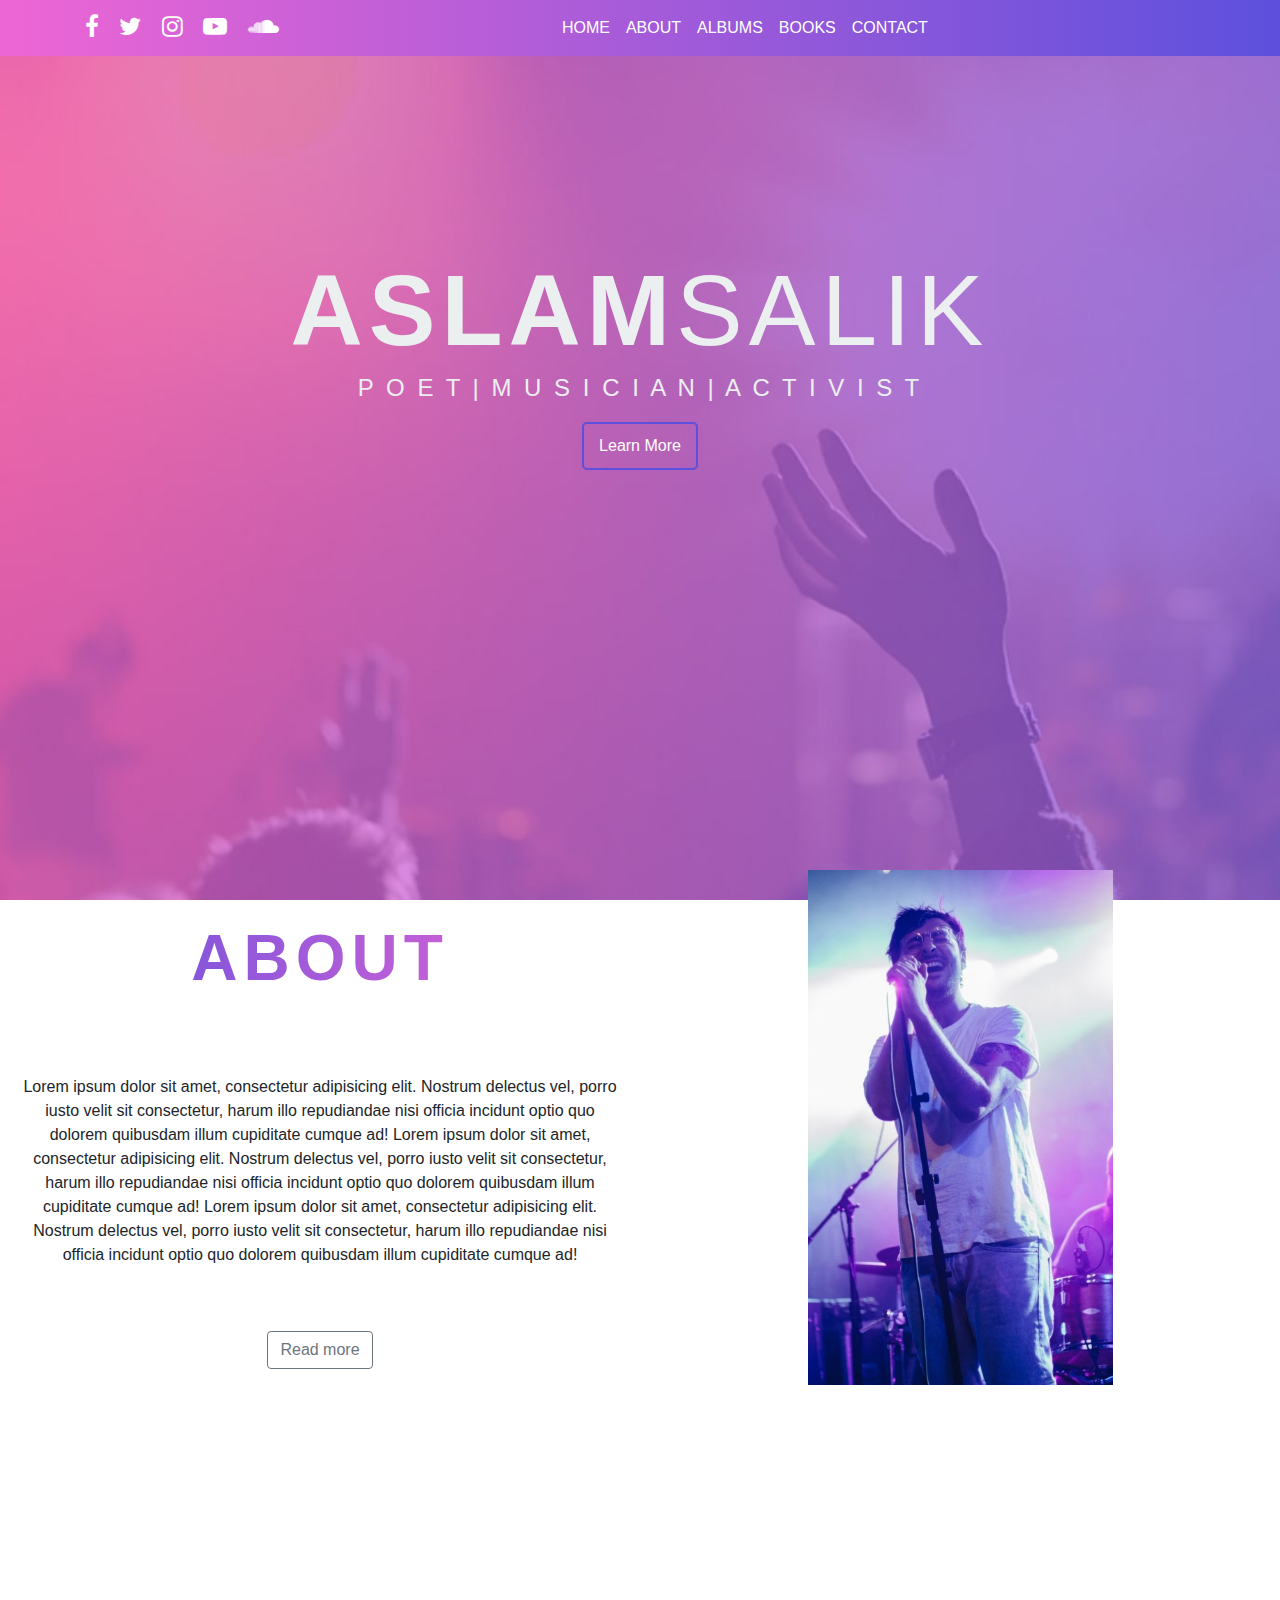
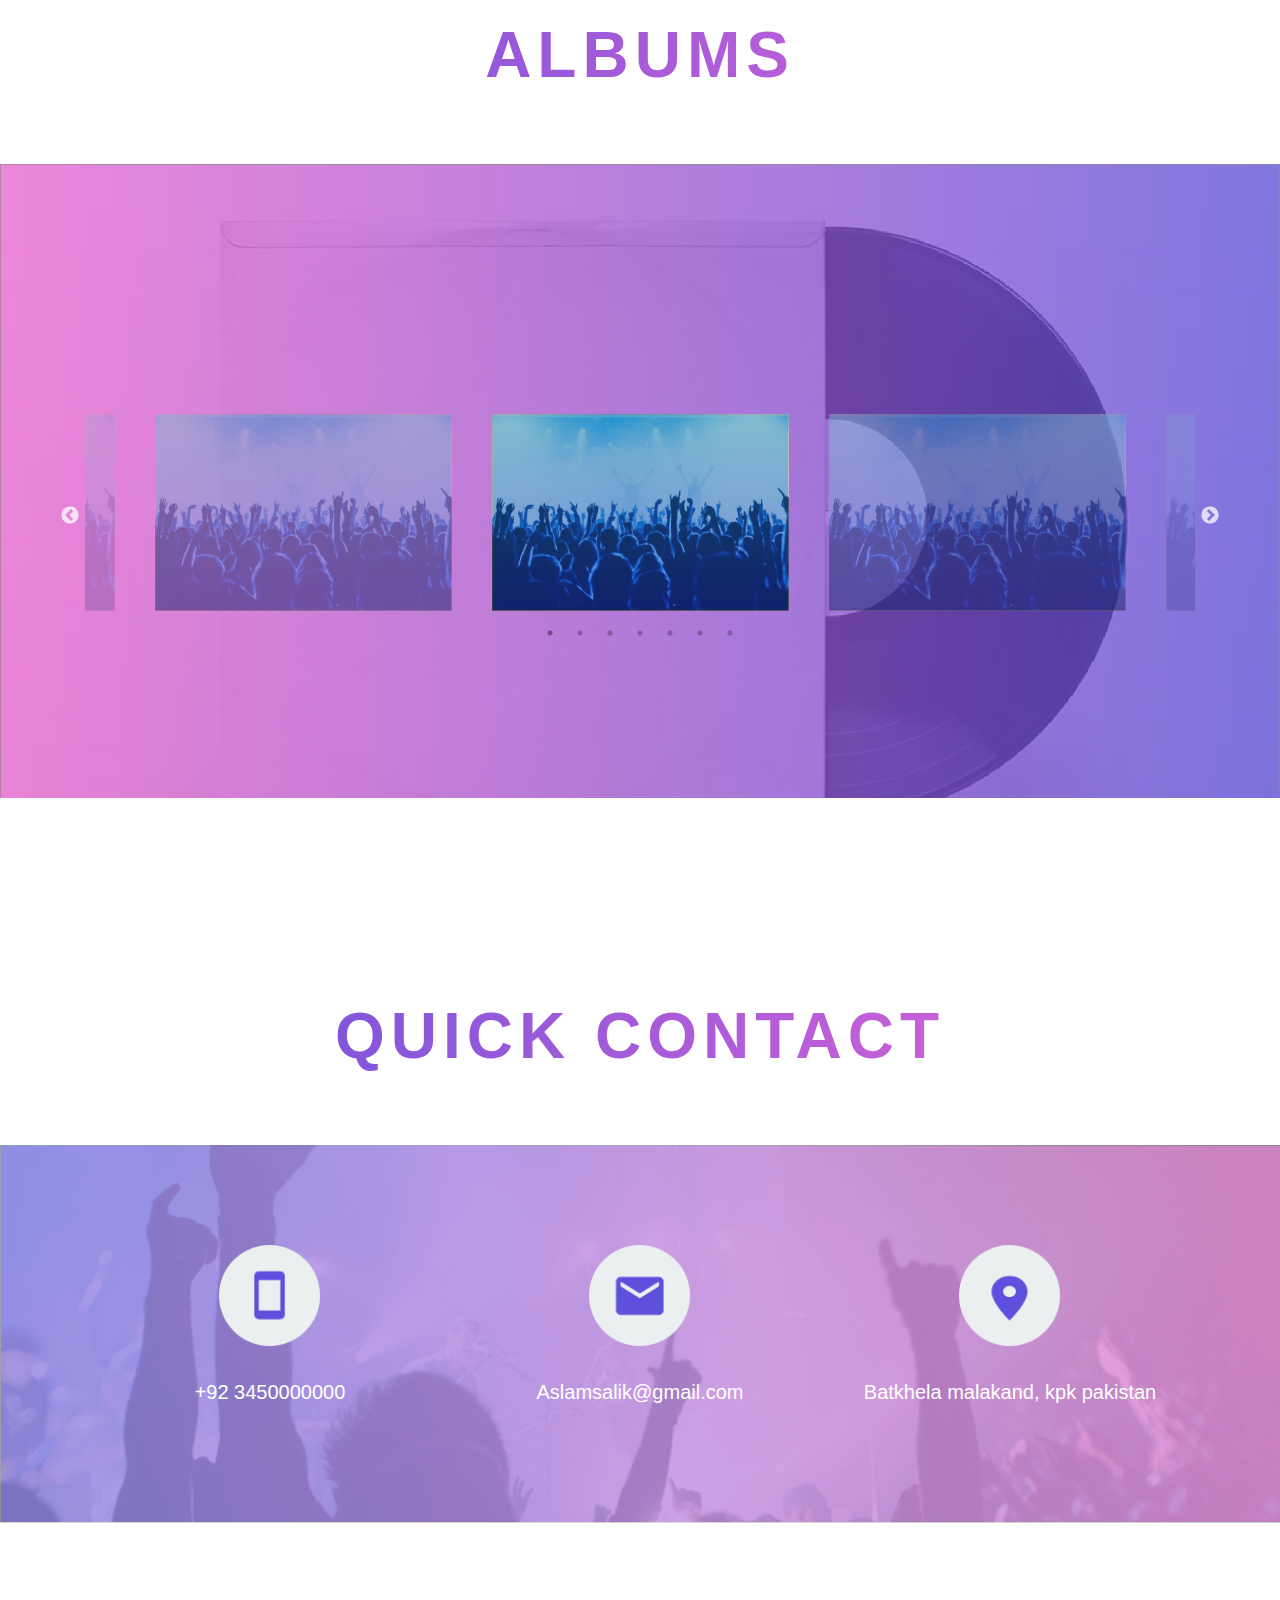
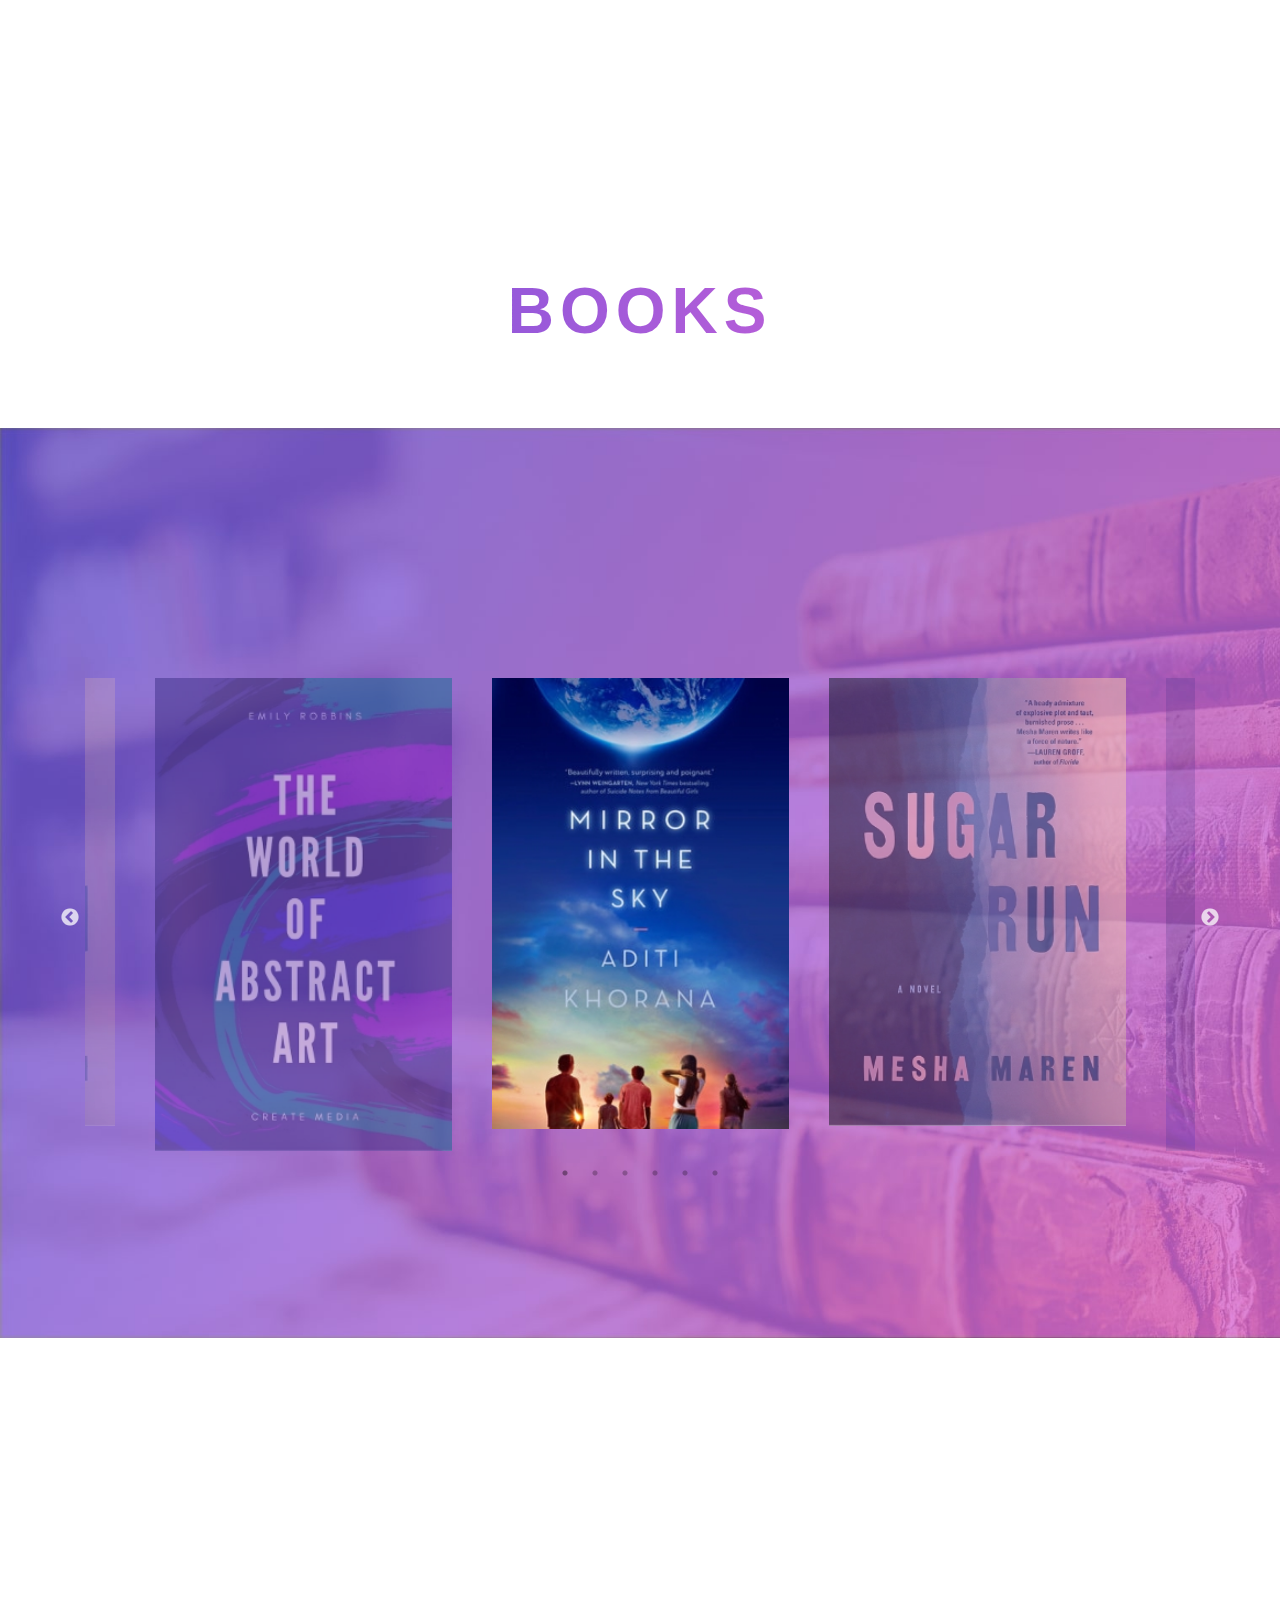
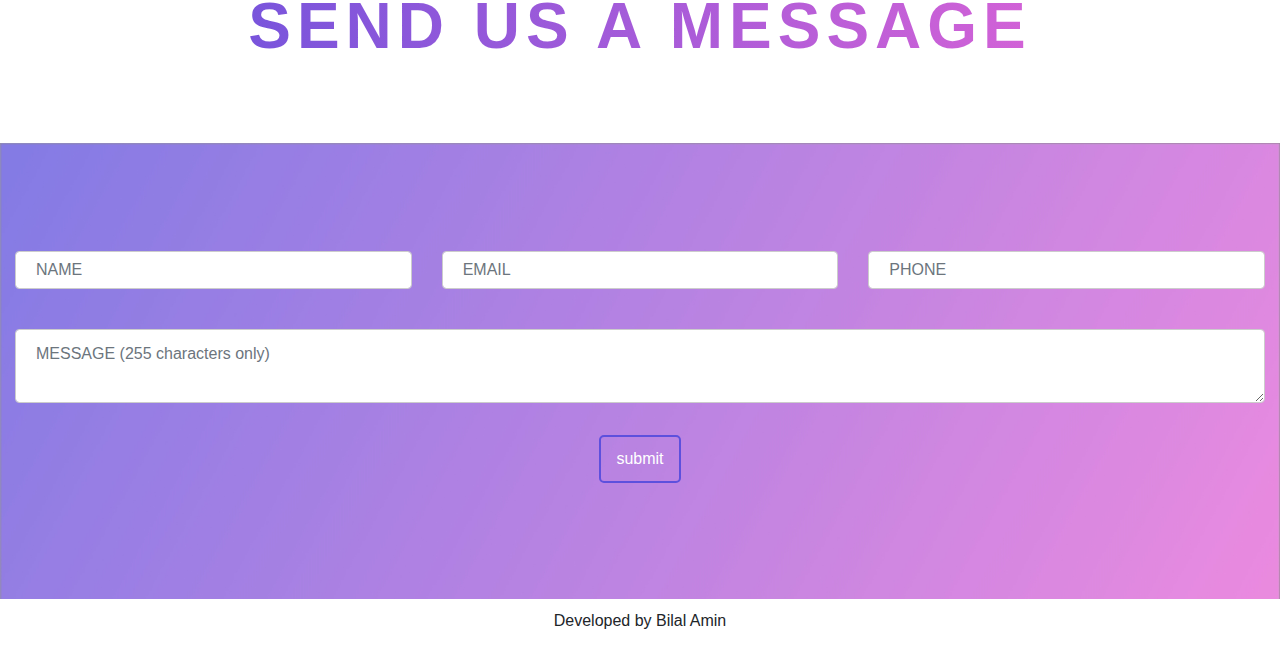
<file: index.html>
<!doctype html>
<html>
<head>
<meta charset="utf-8">
<title>Aslam Salik | Home</title>
<meta name="viewport" content="width=device-width, initial-scale=1">

<!--css links-->
<link rel="stylesheet" href="css/style-sheets.css">
<link rel="stylesheet" type="text/css" href="slick/slick.css">
<link rel="stylesheet" type="text/css" href="slick/slick-theme.css">

<!--Bootstrap CDNS-->
<link rel="stylesheet" href="https://maxcdn.bootstrapcdn.com/bootstrap/4.3.1/css/bootstrap.min.css">
<script src="https://ajax.googleapis.com/ajax/libs/jquery/3.4.0/jquery.min.js"></script>
<script src="https://cdnjs.cloudflare.com/ajax/libs/popper.js/1.14.7/umd/popper.min.js"></script>
<script src="https://maxcdn.bootstrapcdn.com/bootstrap/4.3.1/js/bootstrap.min.js"></script>

<!--font awesome-->
<link rel="stylesheet" href="https://cdnjs.cloudflare.com/ajax/libs/font-awesome/4.7.0/css/font-awesome.min.css">

<!--media queries here-->
<style type="text/css">
			
@media only screen and (max-width: 480px) {
		 
		 
	
		.h01{
			margin:250px 0 0 0;
		}
		 
		
	}	
@media only screen and (max-width: 600px) {
body {
	overflow-x: hidden;
}
	.abt-main-img {
		visibility: visible;
	}
.as {
	font-size: 30px;
	margin-top: 280px;
}
.desc {
	color: #ECEFF0;
	font-size: 16px;
	letter-spacing: 0px;
}
.abt-sec h1 {
	margin: 0px;
	padding: 0 0 40px 0;
}
 
.q-contact-bg {
	margin: 50px 0 0 0;
}
.q-contact {
	padding: 60px;
}
.heading-text {
	font-size: 10vw;
}
.books {
	margin: 100px 0 0 0;
}
.book-sec {
	padding: 50px 0;
}
.album-sec {
	padding: 50px 0;
}
}
@media only screen and (min-width: 600px) {
	.as{
		font-size:70px;
		margin:400px 0 0 0;
		display: block;
	}
.abt-sec{
	margin-top: 300px;
}
.abt-main-img {
	visibility: visible;
	width: 100%;
	height: 100%;
	margin-top: 420px;
}
	.icon-top {
	font-size: 24px;
	
}
}
@media only screen and (max-width: 768px) {
 
.abt-main-img {
	max-width: 100%;
	height: auto;
	margin: 100px 0 0 0;
}
	.abt-sec{
		margin: 550px 0 0 0;
	}
	
.q-contact-bg {
	padding: 0;
}
.q-contact-bg p {
	font-size: 14px;
}
 
}
@media only screen and (min-width: 992px) {
	.as {
	 color:#ECEFF0;
	font-size: 100px;
	margin-top: 250px;
	letter-spacing: 6px;
}
	.abt-sec{
		margin: 150px 0;
	}
	.abt-main-img {
	max-width: 50%;
	height: auto;
	 margin:0;
}
  
	} 
@media only screen and (min-width: 1200px) {
	 
	.abt-sec{
		margin:400px 0 0 0;
	}
	}
</style>
</head>
<body>

 

<!-- nav bar section-->
<nav class="navbar navbar-expand-sm navbg fixed-top" >
  <div class="container" >
    <div class="navbar-header"> 
    <a class="navbar-brand" href="https://www.facebook.com/aslamsalik1/?ref=br_rs" target="_blank"><span class="fa fa-facebook icon-top"></span></a>
     <a class="navbar-brand" href="https://www.twitter.com/" target="_blank"><span class="fa fa-twitter icon-top"></span></a>
     <a class="navbar-brand" href="https://www.instagram.com/aslam_salik/" target="_blank"><span class="fa fa-instagram icon-top"></span></a> 
     <a class="navbar-brand" href="https://www.youtube.com/results?search_query=aslam+salik" target="_blank"> <span class="fa fa-youtube-play icon-top"></span></a>
		<a class="navbar-brand" href="https://soundcloud.com/" target="_blank"><span class="fa fa-soundcloud icon-top"></span></a>
      </div>
    <button class="navbar-toggler" type="button" data-toggle="collapse"  data-target="#collapsibleNavbar"> <span class="fa fa-bars" style="color:white"></span> </button>
    <div class="collapse navbar-collapse" id="collapsibleNavbar">
      <ul class="navbar-nav " style="margin: auto;" >
        <li class="nav-item"><a class="nav-link" href="#home">HOME</a></li>
        <li class="nav-item"><a class="nav-link" href="#about">ABOUT</a></li>
        <li class="nav-item"><a class="nav-link" href="#albums">ALBUMS</a></li>
        <li class="nav-item"><a class="nav-link" href="#books">BOOKS</a></li>
        <li class="nav-item"><a class="nav-link" href="#contact">CONTACT</a></li>
      </ul>
    </div>
  </div>
</nav>

<!-- main banner section-->
<main>
  <div class=" banner" id="home"></div>
  <div class="  text-center">
    <h1 class="as "><b>ASLAM</b><span style="font-weight: 100">SALIK</span></h1>
    <p class="desc">P O E T  |  M U S I C I A N  |  A C T I V I S T</p>
   <a class="main-btn" href="html/about.html">Learn More</a> 
  </div>
</main>

<!--About section-->
<section class="container-fluid abt-sec" id="about">
  <div class="row">
    <div class="col-sm-6 col-md-6 col-lg-6"  >
      <h1 class="text-center heading-text"><b>ABOUT</b></h1>
      <p class="text-center">Lorem ipsum dolor sit amet, consectetur adipisicing elit. Nostrum delectus vel, porro iusto velit sit consectetur, harum illo repudiandae nisi officia incidunt optio quo dolorem quibusdam illum cupiditate cumque ad!
        Lorem ipsum dolor sit amet, consectetur adipisicing elit. Nostrum delectus vel, porro iusto velit sit consectetur, harum illo repudiandae nisi officia incidunt optio quo dolorem quibusdam illum cupiditate cumque ad!
        Lorem ipsum dolor sit amet, consectetur adipisicing elit. Nostrum delectus vel, porro iusto velit sit consectetur, harum illo repudiandae nisi officia incidunt optio quo dolorem quibusdam illum cupiditate cumque ad! </p>
      <div class="col-sm-12 text-center p-5"> <a href="html/about.html" class="btn btn-outline-secondary">Read more</a> </div>
    </div>
    <div class="col-sm-6">
    	<img src="assets/images/abt-main.jpg" class="abt-main-img img-responsive d-block mx-auto"  alt="">
    </div>
  </div>
</section>

<!-- Albums section-->
<section class="container-fluide" id="albums">
  <h1 class="text-center heading-text h01"><b>ALBUMS</b></h1>
  <div class="album-sec">
    <div class="container ">
      <div class="responsive slider">
        <div><img src="assets/images/Group 341@2x.jpg"></div>
        <div><img src="assets/images/Group 341@2x.jpg"></div>
        <div><img src="assets/images/Group 341@2x.jpg"></div>
        <div><img src="assets/images/Group 341@2x.jpg"></div>
        <div><img src="assets/images/Group 341@2x.jpg"></div>
        <div><img src="assets/images/Group 341@2x.jpg"></div>
        <div><img src="assets/images/Group 341@2x.jpg"></div>
 
      </div>
    </div>
  </div>
</section>

<!-- Quick contact section-->
<section class="q-contact-bg">
  <h1 class="text-center heading-text" style=" margin:150px 0 0 0; "><b>QUICK CONTACT</b></h1>
  <div class="q-contact text-center">
    <div class="row">
      <div class="col-sm-4"><img src=" assets/images/mobile.png" alt=""  style="width:30%;"><br>
        <br>
        <p>+92 3450000000</p>
      </div>
      <div class="col-sm-4"><img src=" assets/images/email.png" alt="" style="width:30%;"><br>
        <br>
        <p>Aslamsalik@gmail.com</p>
      </div>
      <div class="col-sm-4"><img src=" assets/images/address.png" alt="" style="width:30%;"><br>
        <br>
        <p>Batkhela malakand, kpk pakistan</p>
      </div>
    </div>
  </div>
</section>

<!-- Books section-->
<section class="container-fluide books" id="books">
  <h1 class="text-center heading-text"><b>BOOKS</b></h1>
  <div class="Book-sec">
    <div class="container">
      <div class="responsive slider" >
		  <div><img src="assets/images/book-img1.jpg" width="80%" alt=""></div>
        <div><img src="assets/images/book-img2.jpg" width="80%" alt=""></div>
		  <div><img src="assets/images/book-img3.jpg" width="80%" alt=""></div>
        <div><img src="assets/images/book-img1.jpg" width="80%" alt=""></div>
        <div><img src="assets/images/book-img2.jpg" width="80%" alt=""></div>
         <div><img src="assets/images/book-img3.jpg" width="80%" alt=""></div>
        
      </div>
    </div>
  </div>
</section>

<!-- contact section-->
<div class="contact-heading" id="contact">
  <h1 class="heading-text text-center" style="margin-top:200px"><b>SEND US A MESSAGE</b></h1>
</div>
<div class="bg-contact container-fluid">
  <form action="" method="post" netlify>
    <div class="row">
      <div class="col-sm-4">
        <input type="text"  class="form-control" placeholder="NAME" name="name" required>
      </div>
      <div class="col-sm-4">
        <input type="email" class="form-control"  placeholder="EMAIL" id="email" name="email" required>
      </div>
      <div class="col-sm-4">
        <input  type="text" class="form-control"  placeholder="PHONE" name="phone" id="number"  >
      </div>
    </div>
      
     <br>
    <div class="row">
      <div class="col-sm-12">
        <textarea type="text" class="form-control" placeholder="MESSAGE (255 characters only)" name="message"></textarea>
      </div>
    </div>
    <br>
    <input type="submit" class="main-btn d-block mx-auto"	name="submit" value="submit">
  </form>
  <div class="col-sm-12">
    <p style="font-size:3vw;"> </p>
  </div>
</div>

<!-- footer-->
<footer class="">
  <div class="text-center" style="padding:10px;">
    <p>Developed by Bilal Amin</p>
  </div>
</footer>
<!--javascrip links--> 

<script src="https://ajax.googleapis.com/ajax/libs/jquery/3.3.1/jquery.min.js"></script> 
<script>
$(document).ready(function(){
  // Add smooth scrolling to all links
  $("a").on('click', function(event) {

    // Make sure this.hash has a value before overriding default behavior
    if (this.hash !== "") {
      // Prevent default anchor click behavior
      event.preventDefault();

      // Store hash
      var hash = this.hash;

      // Using jQuery's animate() method to add smooth page scroll
      // The optional number (800) specifies the number of milliseconds it takes to scroll to the specified area
      $('html, body').animate({
        scrollTop: $(hash).offset().top
      }, 800, function(){
   
        // Add hash (#) to URL when done scrolling (default click behavior)
        window.location.hash = hash;
      });
    } // End if
  });
});
</script> 

<script src="https://code.jquery.com/jquery-2.2.0.min.js" type="text/javascript"></script> 
<script src="slick/slick.js" type="text/javascript" charset="utf-8"></script> 
<script type="text/javascript">
    $(document).on('ready', function() {
       $('.responsive').slick({
  
	autoplay:true,
  infinite: true,
  speed: 400,
 centerMode:true,
  slidesToShow:3,
  slidesToScroll:2,
	dots: true,
		  
		    
  responsive: [
    {
      breakpoint: 1024,
      settings: {
        slidesToShow: 3,
        slidesToScroll: 3,
        infinite: true,
        dots: true
      }
    },
    {
      breakpoint: 768,
      settings: {
        slidesToShow: 3,
        slidesToScroll: 1
      }
    },
	   {
      breakpoint: 600,
      settings: {
        slidesToShow: 2,
        slidesToScroll: 2
      }
    },
    {
      breakpoint: 480,
      settings: {
        slidesToShow: 1,
        slidesToScroll: 1
      }
    }
    // You can unslick at a given breakpoint now by adding:
    // settings: "unslick"
    // instead of a settings object
  ]
});
       
    });
</script>
</body>
</html>
</file>
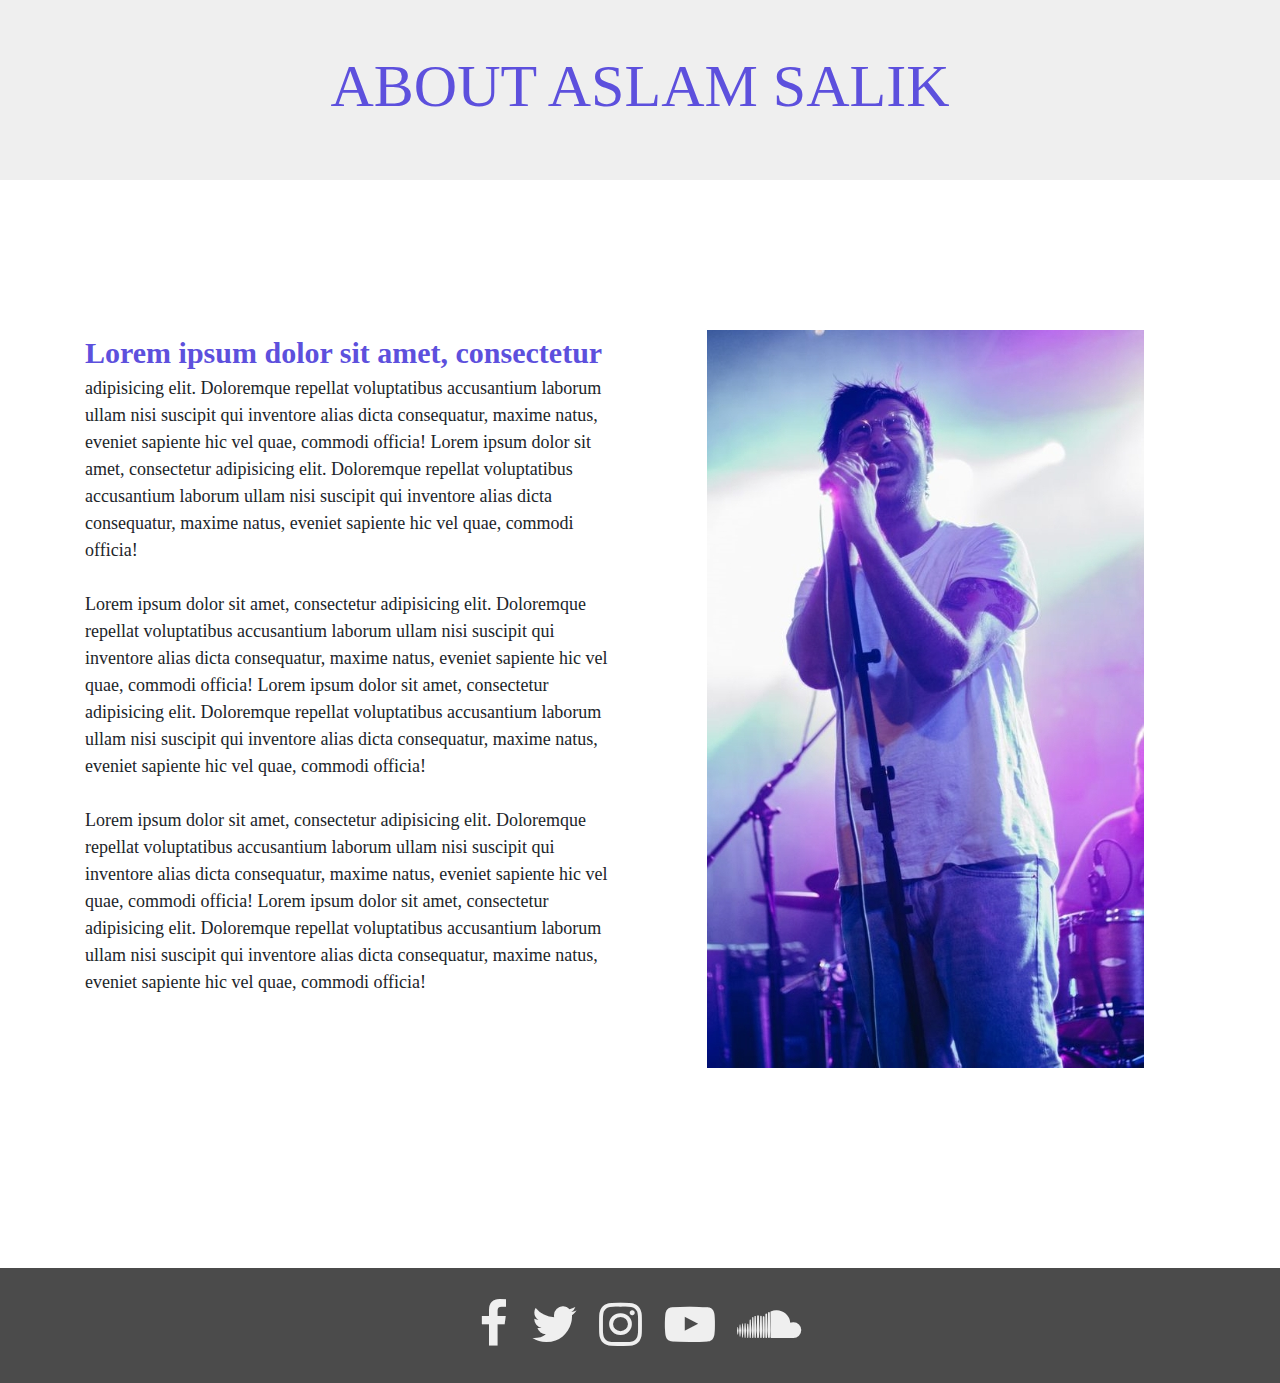
<file: html/about.html>
<!DOCTYPE html>
<html lang="en">
	<head>
	<meta charset="UTF-8">
	<title>About | Aslam Salik</title>
	<meta name="viewport" content="width=device-width, initial-scale=1">
	<!--Bootstrap CDNS-->
	<link rel="stylesheet" href="https://maxcdn.bootstrapcdn.com/bootstrap/4.3.1/css/bootstrap.min.css">
	<script src="https://ajax.googleapis.com/ajax/libs/jquery/3.4.0/jquery.min.js"></script>
	<script src="https://cdnjs.cloudflare.com/ajax/libs/popper.js/1.14.7/umd/popper.min.js"></script>
	<script src="https://maxcdn.bootstrapcdn.com/bootstrap/4.3.1/js/bootstrap.min.js"></script>

	<!--font awesome-->
	<link rel="stylesheet" href="https://cdnjs.cloudflare.com/ajax/libs/font-awesome/4.7.0/css/font-awesome.min.css">
	<style type="text/css">
* {
	padding: 0;
	margin: 0;
	box-sizing: border-box;
	font-family: roboto;
}
h1 {
	font-size: 60px;
	color: #5D50DD;
	text-align: center;
}
.container-fluid {
	padding: 50px 0;
	background-color: #EFEFEF;
}
.container p {
	margin: 150px 0 0 0;
	text-align: left;
	font-weight: 300;
	line-height: 1.5;
	font-size: 18px;
}
p::first-line {
	font-size: 30px;
	color: #5D50DD;
	font-weight: 600;
}
.abt-main-img {
	margin: 150px 0 0 0;
	max-width: 100%;
	height: auto;
}
footer {
	margin: 200px 0 0 0;
}
footer div {
	background: #4B4B4B;
	font-size: 50px;
	color: white;
	text-align: center;
	padding: 20px 0px;
}
footer div a {
	color: #EFEFEF;
	padding: 5px;
}
footer div a:hover {
	color: #EE66D5
}

@media only screen and (max-width: 600px) {
body {
	overflow-x: hidden;
}
h1 {
	font-size: 24px;
}
.container p {
	font-size: 16px;
	margin: 50px 0 0 0;
}
p::first-line {
	font-size: 18px;
}
.abt-main-img {
	max-width: 100%;
	height: auto;
	margin: 50px 0 0 0;
}
footer {
	margin: 100px 0 0 0;
}
footer div a {
	font-size: 20px;
}
}
</style>
	</head>
	<body>
<section>
      <div class="container-fluid">
    <h1>ABOUT ASLAM SALIK</h1>
  </div>
      <div class="container">
    <div class="row">
          <div class="col-sm-6">
        <p> Lorem ipsum dolor sit amet, consectetur adipisicing elit. Doloremque repellat voluptatibus accusantium laborum ullam nisi suscipit qui inventore alias dicta consequatur, maxime natus, eveniet sapiente hic vel quae, commodi officia!
              Lorem ipsum dolor sit amet, consectetur adipisicing elit. Doloremque repellat voluptatibus accusantium laborum ullam nisi suscipit qui inventore alias dicta consequatur, maxime natus, eveniet sapiente hic vel quae, commodi officia! <br>
              <br>
              Lorem ipsum dolor sit amet, consectetur adipisicing elit. Doloremque repellat voluptatibus accusantium laborum ullam nisi suscipit qui inventore alias dicta consequatur, maxime natus, eveniet sapiente hic vel quae, commodi officia!
              Lorem ipsum dolor sit amet, consectetur adipisicing elit. Doloremque repellat voluptatibus accusantium laborum ullam nisi suscipit qui inventore alias dicta consequatur, maxime natus, eveniet sapiente hic vel quae, commodi officia! <br>
              <br>
              Lorem ipsum dolor sit amet, consectetur adipisicing elit. Doloremque repellat voluptatibus accusantium laborum ullam nisi suscipit qui inventore alias dicta consequatur, maxime natus, eveniet sapiente hic vel quae, commodi officia!
              Lorem ipsum dolor sit amet, consectetur adipisicing elit. Doloremque repellat voluptatibus accusantium laborum ullam nisi suscipit qui inventore alias dicta consequatur, maxime natus, eveniet sapiente hic vel quae, commodi officia! </p>
      </div>
          <div class="col-sm-6"> <img src="../assets/images/abt-main.jpg" class="abt-main-img mx-auto d-block img-responsive" alt=""> </div>
        </div>
  </div>
    </section>
<footer>
      <div> 
      <a href="https://www.facebook.com/aslamsalik1/?ref=br_rs" target="_blank"><span class="fa fa-facebook icon-top"></span></a>
     <a   href="https://www.twitter.com/" target="_blank"><span class="fa fa-twitter icon-top"></span></a>
     <a   href="https://www.instagram.com/aslam_salik/" target="_blank"><span class="fa fa-instagram icon-top"></span></a> 
     <a   href="https://www.youtube.com/results?search_query=aslam+salik" target="_blank"> <span class="fa fa-youtube-play icon-top"></span></a>
		<a  href="https://soundcloud.com/" target="_blank"><span class="fa fa-soundcloud icon-top"></span></a> </div>
    </footer>
</body>
</html>
</file>
<file: css/style-sheets.css>
@charset "utf-8";
/* CSS Document */
* {
	padding: 0;
	margin: 0 0 0 0;
	box-sizing: border-box;
}
body {
	font-family: roboto;
}


/*navbar section */
.navbg {
	background-image: linear-gradient(-90deg, #5D50DD, #EE66D5);
}
.nav-link {
	color:white;
	font-size: 16px;
}
.nav-link:hover {
	border-bottom: 1px solid #EE66D5;
	font-size: 20px;
	color: #E3E3E3;
}

.icon-top {
	font-size: 24px;
	color: white;
}
.icon-top:hover {
	color: #5D50DD;
}
/*main banner section */
.banner {
	background: url(../assets/images/main-banner-min.jpg) no-repeat;
	background-size: cover;
	position: absolute;
	top: 0;
	left: 0;
	width: 100%;
	height: 100vh;
	z-index: -1;
}
.as {
	 color:#ECEFF0;
	font-size: 100px;
	margin-top: 250px;
	letter-spacing: 6px;
}
.desc {
	color: #ECEFF0;
	font-size: 24px;
	letter-spacing: 3px;
}
.main-btn{
	border:2px solid #5D50DD;
	border-radius: 5px;
	padding:10px 15px;
	background: none;
	color:white;
	display: inline-block;
}
.main-btn:hover{
	  background:#5D50DD;
	 color:white;
	text-decoration: none;
}
/*about section */
.abt-sec {
	width: 100%;
	height: auto;
	margin:250px 0 0 0;
	display: block;
	 
}
.abt-main-img {
	max-width: 100%;
	height: auto;
}
/*quick contact section */
.q-contact{
	width:100%;
	height: auto;
	background: url(../assets/images/q-contact-main-min.png) no-repeat;
	background-size: cover;
	padding: 100px;
	color:white;
	font-size:20px;
}
.heading-text{
	padding: 50px 0 70px 0;
	font-size: 5vw;
	letter-spacing:6px;
	background: -webkit-linear-gradient(-0deg, #5D50DD, #EE66D5);
 	 -webkit-background-clip: text;
	-webkit-text-fill-color: transparent;
	
}
 /*Albums section */
.album-sec{
	background: url(../assets/images/album-bg.jpg) no-repeat;
	background-size: cover;
	left: 0;
	top:0;
	width:100%;
	height: auto;
	padding:150px 0;	
}
.h01{
	margin:150px 0 0 0;
}

/*Books section */
.Book-sec{
	background: url(../assets/images/book-bg-min.jpg) no-repeat;
	background-size: cover;
    left: 0;
	top:0;
	width:100%;
	height: auto;
	padding:150px 0;
	
}

.books{
	margin:300px 0 0 0;
}
/*contact section */
.bg-contact{
	background: url(../assets/images/bg-contact.jpg) no-repeat;
	background-size: cover;
	left: 0;
	top:0;
	width:100%;
	height:auto;
	padding:100px 0;
	 
}

input[type=text], input[type=password], input[type=email], textarea[type=text] {
	width: 100%;
	padding: 12px 20px;
	margin: 8px 0;
	display: block;
	border: 1px solid #ccc;
	box-sizing: border-box;
	color:black;
}
/*sliders */
 .slider {
        width: 100%!important;
        margin: 100px auto;
    }

    .slick-slide {
      margin: 0px 20px;
    }

    .slick-slide img {
      width: 100%!important;
    }

    .slick-prev:before,
    .slick-next:before {
      color: black;
    }


    .slick-slide {
      transition: all ease-in-out .3s;
      opacity: .2;
    }

    .slick-active {
      opacity: .5;
    }

    .slick-current {
      opacity: 1;
    }
</file>
